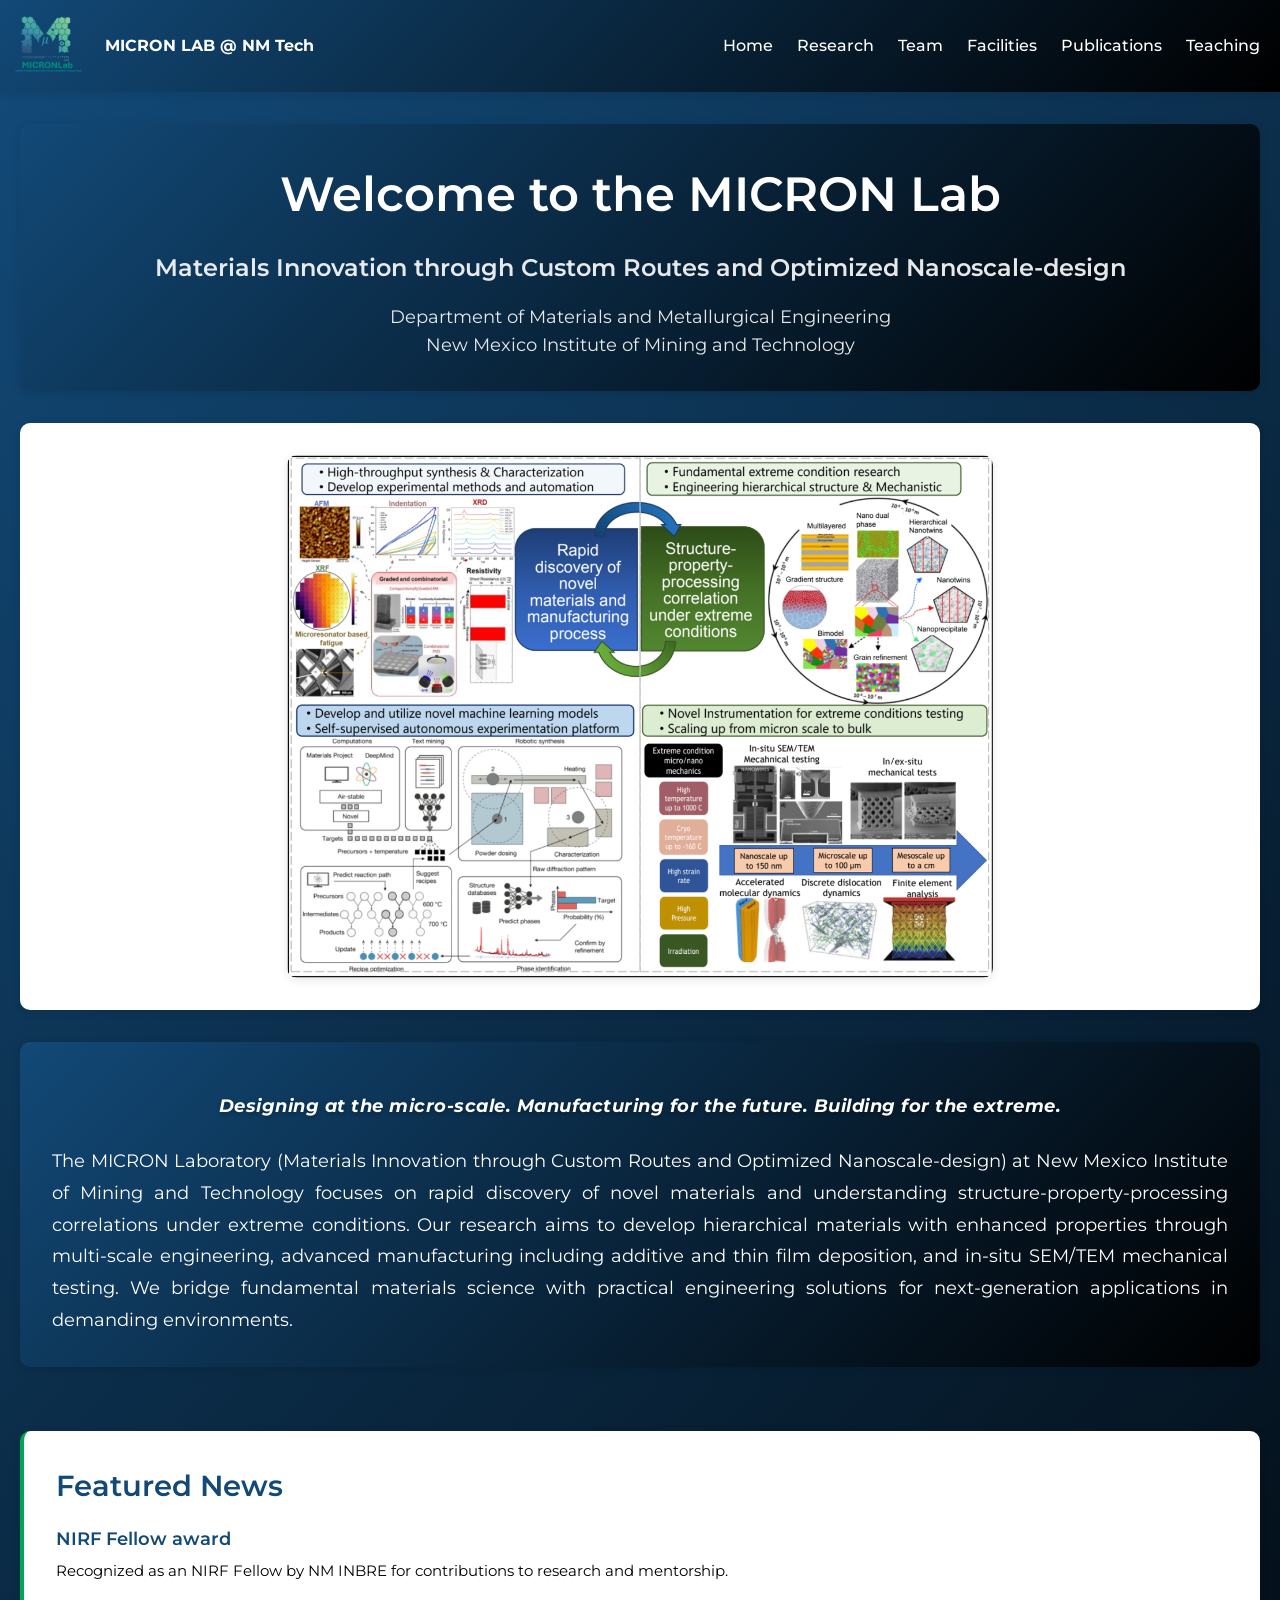
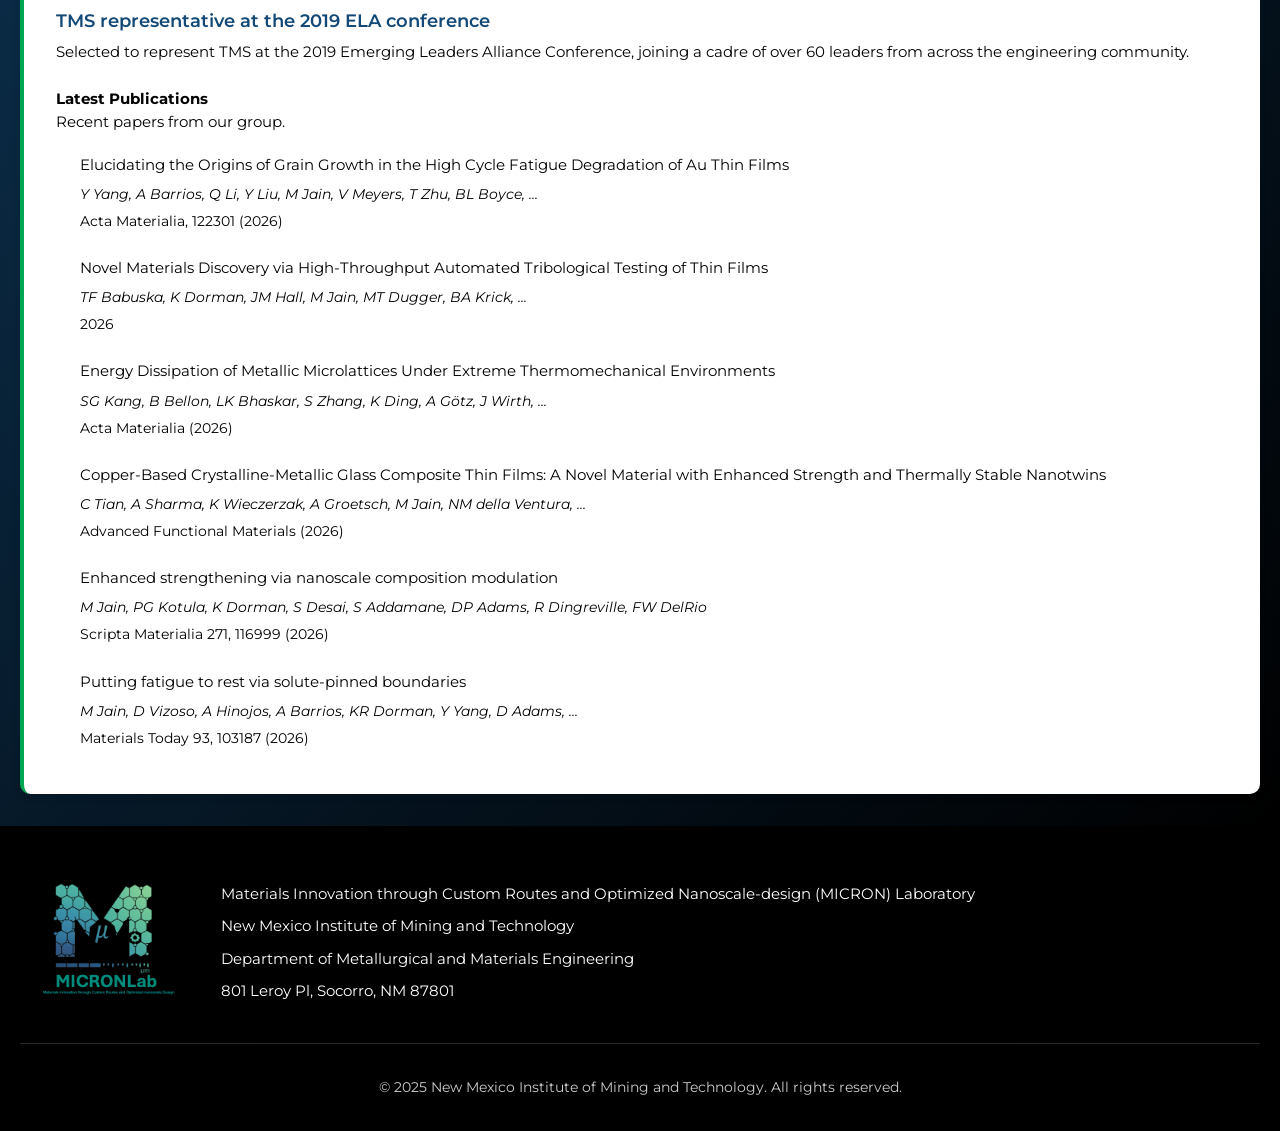
<file: index.html>
<!DOCTYPE html>
<html lang="en">
<head>
    <meta charset="UTF-8">
    <meta name="viewport" content="width=device-width, initial-scale=1.0">
    <title>Dr. Jain's Laboratory - Home - New Mexico Tech</title>
    <link rel="preconnect" href="https://fonts.googleapis.com">
    <link rel="preconnect" href="https://fonts.gstatic.com" crossorigin>
    <link href="https://fonts.googleapis.com/css2?family=Montserrat:wght@400;500;600;700&family=Roboto:wght@400;500;700&display=swap" rel="stylesheet">
    <link rel="stylesheet" href="styles.css">
</head>
<body>
    <header>
        <nav class="navbar">
            <div class="container">
                <div class="nav-brand">
                    <img src="lab logo 14.png" alt="MICRON Lab" class="nav-logo">
                    <h1>MICRON LAB @ NM Tech</h1>
                </div>
                <ul class="nav-menu">
                    <li><a href="index.html">Home</a></li>
                    <li><a href="research.html">Research</a></li>
                    <li><a href="team.html">Team</a></li>
                    <li><a href="facilities.html">Facilities</a></li>
                    <li><a href="publications.html">Publications</a></li>
                    <li><a href="teaching.html">Teaching</a></li>
                </ul>
            </div>
        </nav>
    </header>

    <main>
        <section id="home" class="hero">
            <div class="container">
                <div class="hero-content">
                    <div class="lab-intro">
                        <div class="logo-title-container">
                            <h2>Welcome to the MICRON Lab</h2>
                        </div>
                        <p class="lab-subtitle">Materials Innovation through Custom Routes and Optimized Nanoscale-design</p>
                        <p class="lab-location">Department of Materials and Metallurgical Engineering<br>New Mexico Institute of Mining and Technology</p>
                    </div>
                    <div class="homepage-image">
                        <img src="research.png" alt="Research Framework: Rapid discovery of novel materials and structure-property-processing correlation under extreme conditions" class="homepage-img">
                    </div>
                    <div class="bio-section">
                        <p class="lab-tagline">Designing at the micro-scale. Manufacturing for the future. Building for the extreme.</p>
                        <p id="bio-text">The MICRON Laboratory (Materials Innovation through Custom Routes and Optimized Nanoscale-design) at New Mexico Institute of Mining and Technology focuses on rapid discovery of novel materials and understanding structure-property-processing correlations under extreme conditions. Our research aims to develop hierarchical materials with enhanced properties through multi-scale engineering, advanced manufacturing including additive and thin film deposition, and in-situ SEM/TEM mechanical testing. We bridge fundamental materials science with practical engineering solutions for next-generation applications in demanding environments.</p>
                    </div>
                    <div class="featured-news-section">
                        <h3>Featured News</h3>
                        <div class="news-item">
                            <h3>NIRF Fellow award</h3>
                            <p>Recognized as an NIRF Fellow by NM INBRE for contributions to research and mentorship.</p>
                        </div>
                        <div class="news-item">
                            <h3>TMS representative at the 2019 ELA conference</h3>
                            <p>Selected to represent TMS at the 2019 Emerging Leaders Alliance Conference, joining a cadre of over 60 leaders from across the engineering community.</p>
                        </div>
                        <div class="news-item">
                            <p class="news-text"><strong>Latest Publications</strong></p>
                            <p class="news-intro">Recent papers from our group.</p>
                            <ul class="news-list">
                                <li class="news-item">
                                    <strong>Elucidating the Origins of Grain Growth in the High Cycle Fatigue Degradation of Au Thin Films</strong>
                                    <span class="news-authors">Y Yang, A Barrios, Q Li, Y Liu, M Jain, V Meyers, T Zhu, BL Boyce, ...</span>
                                    <span class="news-journal">Acta Materialia, 122301 (2026)</span>
                                </li>
                                <li class="news-item">
                                    <strong>Novel Materials Discovery via High-Throughput Automated Tribological Testing of Thin Films</strong>
                                    <span class="news-authors">TF Babuska, K Dorman, JM Hall, M Jain, MT Dugger, BA Krick, ...</span>
                                    <span class="news-journal">2026</span>
                                </li>
                                <li class="news-item">
                                    <strong>Energy Dissipation of Metallic Microlattices Under Extreme Thermomechanical Environments</strong>
                                    <span class="news-authors">SG Kang, B Bellon, LK Bhaskar, S Zhang, K Ding, A Götz, J Wirth, ...</span>
                                    <span class="news-journal">Acta Materialia (2026)</span>
                                </li>
                                <li class="news-item">
                                    <strong>Copper-Based Crystalline-Metallic Glass Composite Thin Films: A Novel Material with Enhanced Strength and Thermally Stable Nanotwins</strong>
                                    <span class="news-authors">C Tian, A Sharma, K Wieczerzak, A Groetsch, M Jain, NM della Ventura, ...</span>
                                    <span class="news-journal">Advanced Functional Materials (2026)</span>
                                </li>
                                <li class="news-item">
                                    <strong>Enhanced strengthening via nanoscale composition modulation</strong>
                                    <span class="news-authors">M Jain, PG Kotula, K Dorman, S Desai, S Addamane, DP Adams, R Dingreville, FW DelRio</span>
                                    <span class="news-journal">Scripta Materialia 271, 116999 (2026)</span>
                                </li>
                                <li class="news-item">
                                    <strong>Putting fatigue to rest via solute-pinned boundaries</strong>
                                    <span class="news-authors">M Jain, D Vizoso, A Hinojos, A Barrios, KR Dorman, Y Yang, D Adams, ...</span>
                                    <span class="news-journal">Materials Today 93, 103187 (2026)</span>
                                </li>
                            </ul>
                        </div>
                    </div>
                </div>
            </div>
        </section>
    </main>

    <footer>
        <div class="container">
            <div class="footer-content">
                <img src="lab logo 14.png" alt="MICRON Lab" class="footer-logo">
                <div class="footer-address">
                    <p>Materials Innovation through Custom Routes and Optimized Nanoscale-design (MICRON) Laboratory</p>
                    <p>New Mexico Institute of Mining and Technology</p>
                    <p>Department of Metallurgical and Materials Engineering</p>
                    <p>801 Leroy Pl, Socorro, NM 87801</p>
                </div>
            </div>
            <p class="footer-copyright">&copy; 2025 New Mexico Institute of Mining and Technology. All rights reserved.</p>
        </div>
    </footer>

    <script src="script.js"></script>
</body>
</html>
</file>
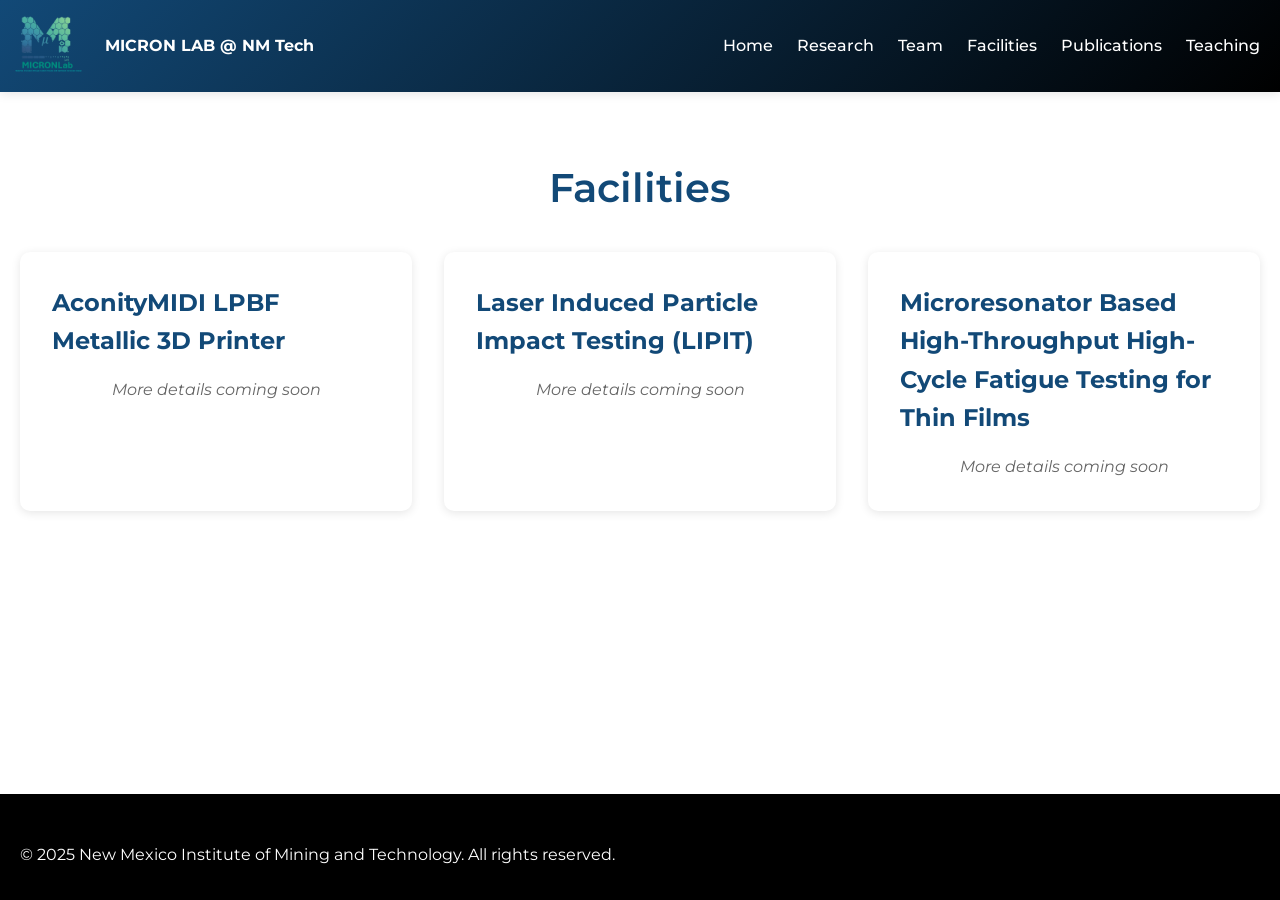
<file: facilities.html>
<!DOCTYPE html>
<html lang="en">
<head>
    <meta charset="UTF-8">
    <meta name="viewport" content="width=device-width, initial-scale=1.0">
    <title>Facilities - Dr. Jain's Laboratory - New Mexico Tech</title>
    <link rel="preconnect" href="https://fonts.googleapis.com">
    <link rel="preconnect" href="https://fonts.gstatic.com" crossorigin>
    <link href="https://fonts.googleapis.com/css2?family=Montserrat:wght@400;500;600;700&family=Roboto:wght@400;500;700&display=swap" rel="stylesheet">
    <link rel="stylesheet" href="styles.css">
</head>
<body>
    <header>
        <nav class="navbar">
            <div class="container">
                <div class="nav-brand">
                    <img src="lab logo 14.png" alt="MICRON Lab" class="nav-logo">
                    <h1>MICRON LAB @ NM Tech</h1>
                </div>
                <ul class="nav-menu">
                    <li><a href="index.html">Home</a></li>
                    <li><a href="research.html">Research</a></li>
                    <li><a href="team.html">Team</a></li>
                    <li><a href="facilities.html">Facilities</a></li>
                    <li><a href="publications.html">Publications</a></li>
                    <li><a href="teaching.html">Teaching</a></li>
                </ul>
            </div>
        </nav>
    </header>

    <main>
        <section id="facilities" class="facilities-section">
            <div class="container">
                <h2>Facilities</h2>
                <div class="facilities-grid">
                    <div class="facility-card">
                        <h3>AconityMIDI LPBF Metallic 3D Printer</h3>
                        <p class="facility-disclaimer">More details coming soon</p>
                    </div>
                    <div class="facility-card">
                        <h3>Laser Induced Particle Impact Testing (LIPIT)</h3>
                        <p class="facility-disclaimer">More details coming soon</p>
                    </div>
                    <div class="facility-card">
                        <h3>Microresonator Based High-Throughput High-Cycle Fatigue Testing for Thin Films</h3>
                        <p class="facility-disclaimer">More details coming soon</p>
                    </div>
                </div>
            </div>
        </section>
    </main>

    <footer>
        <div class="container">
            <p>&copy; 2025 New Mexico Institute of Mining and Technology. All rights reserved.</p>
        </div>
    </footer>

    <script src="script.js"></script>
</body>
</html>
</file>
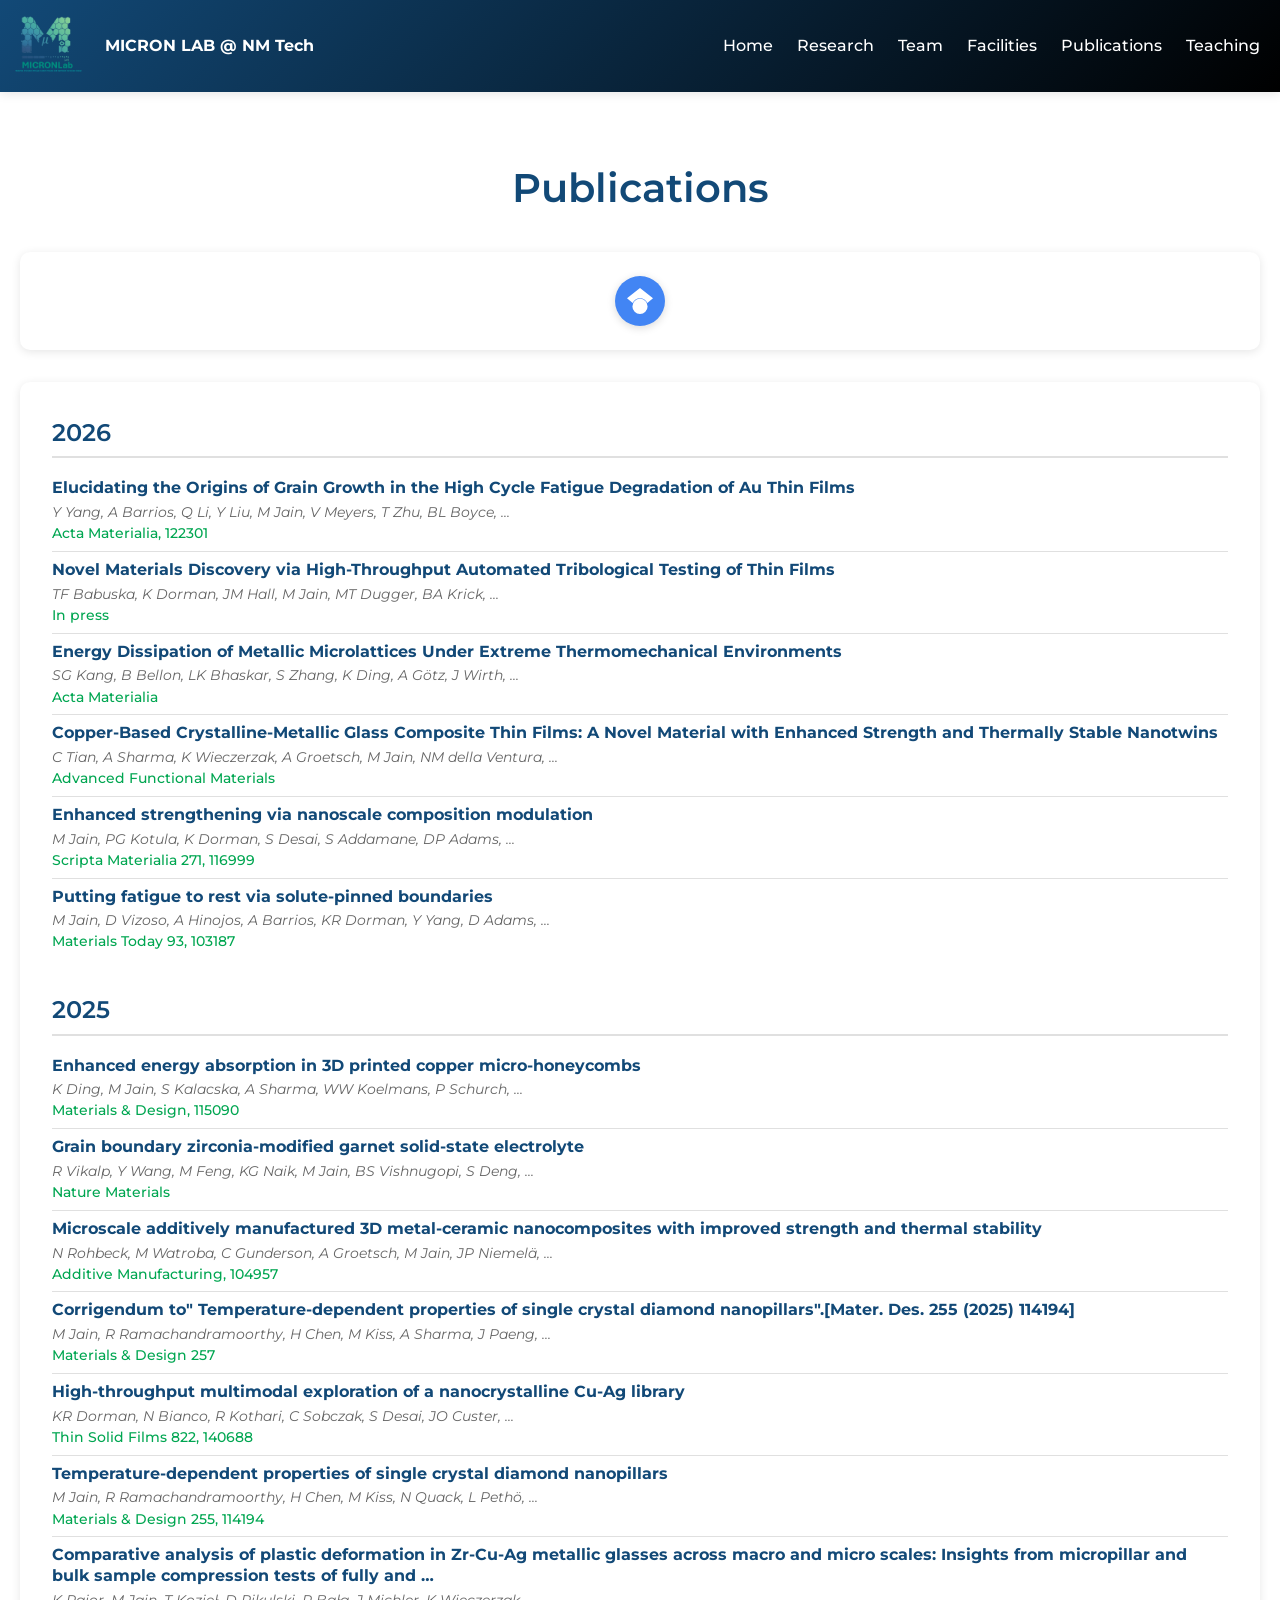
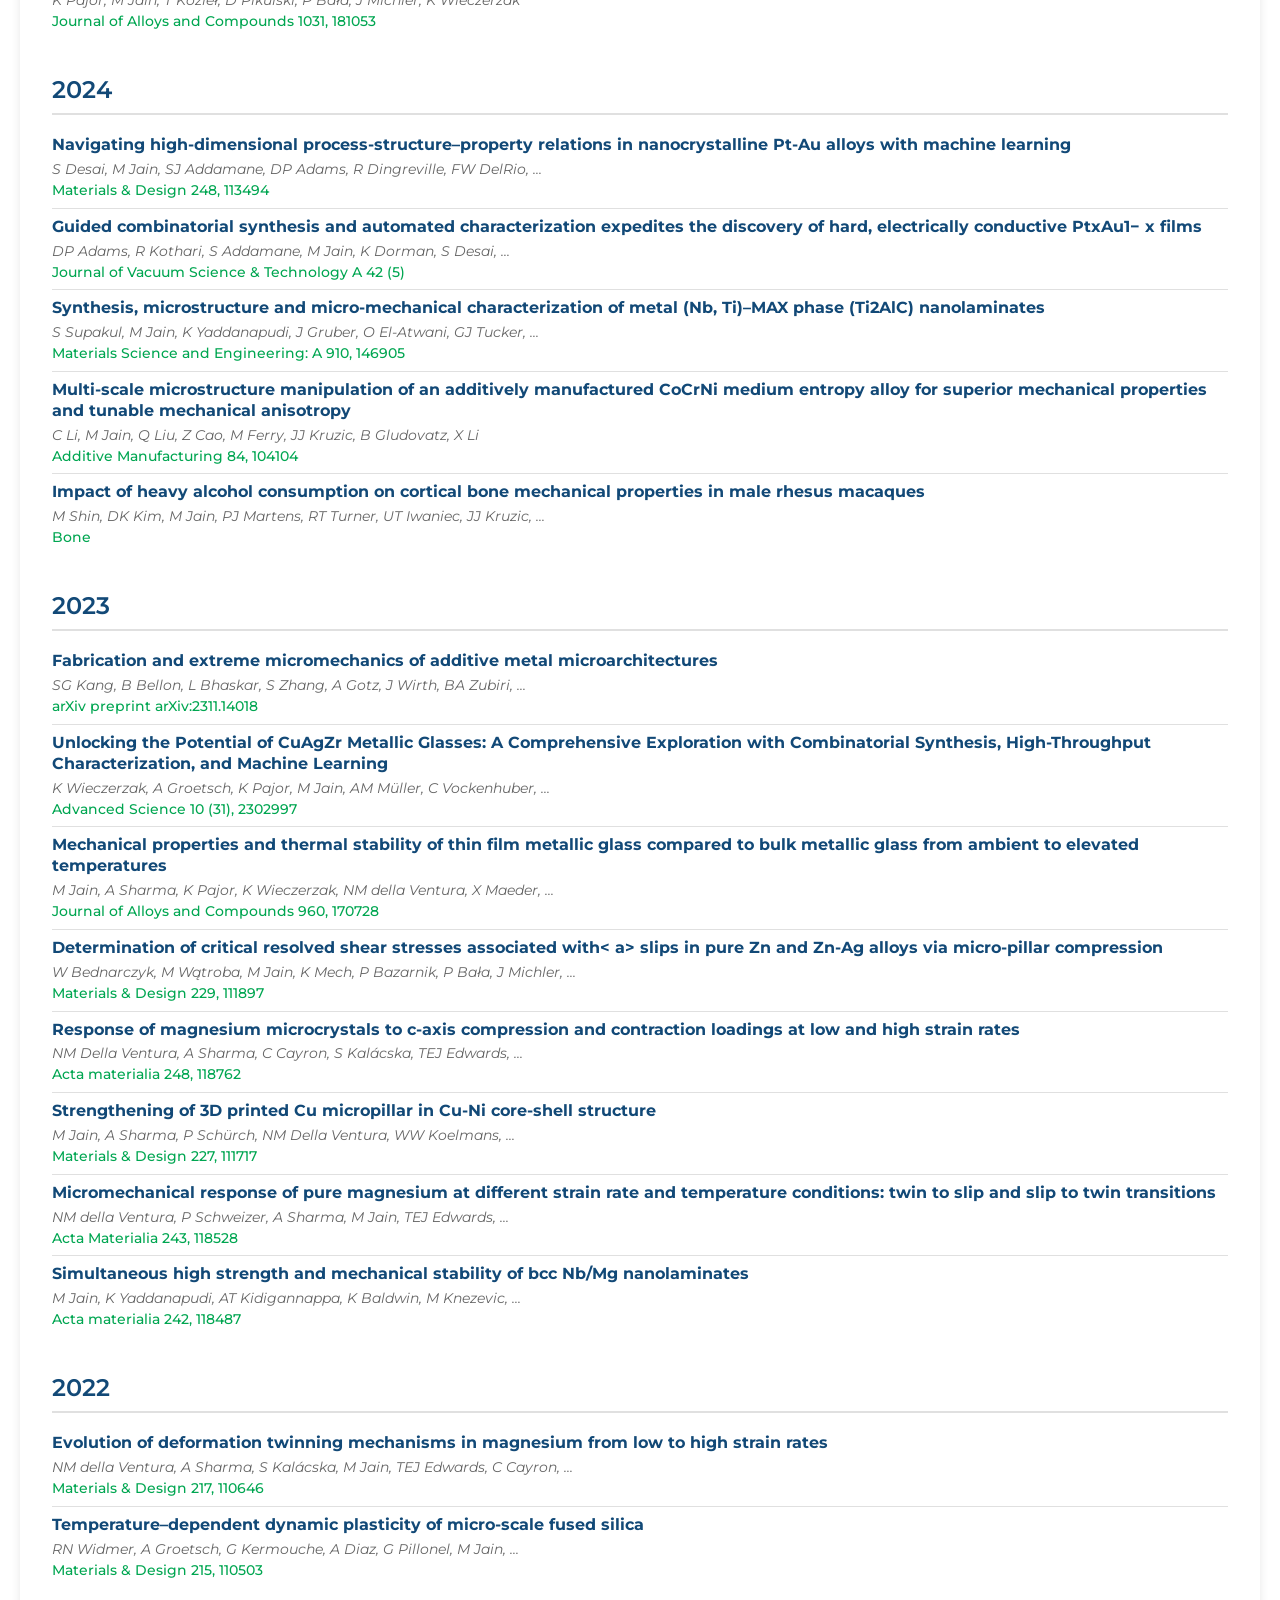
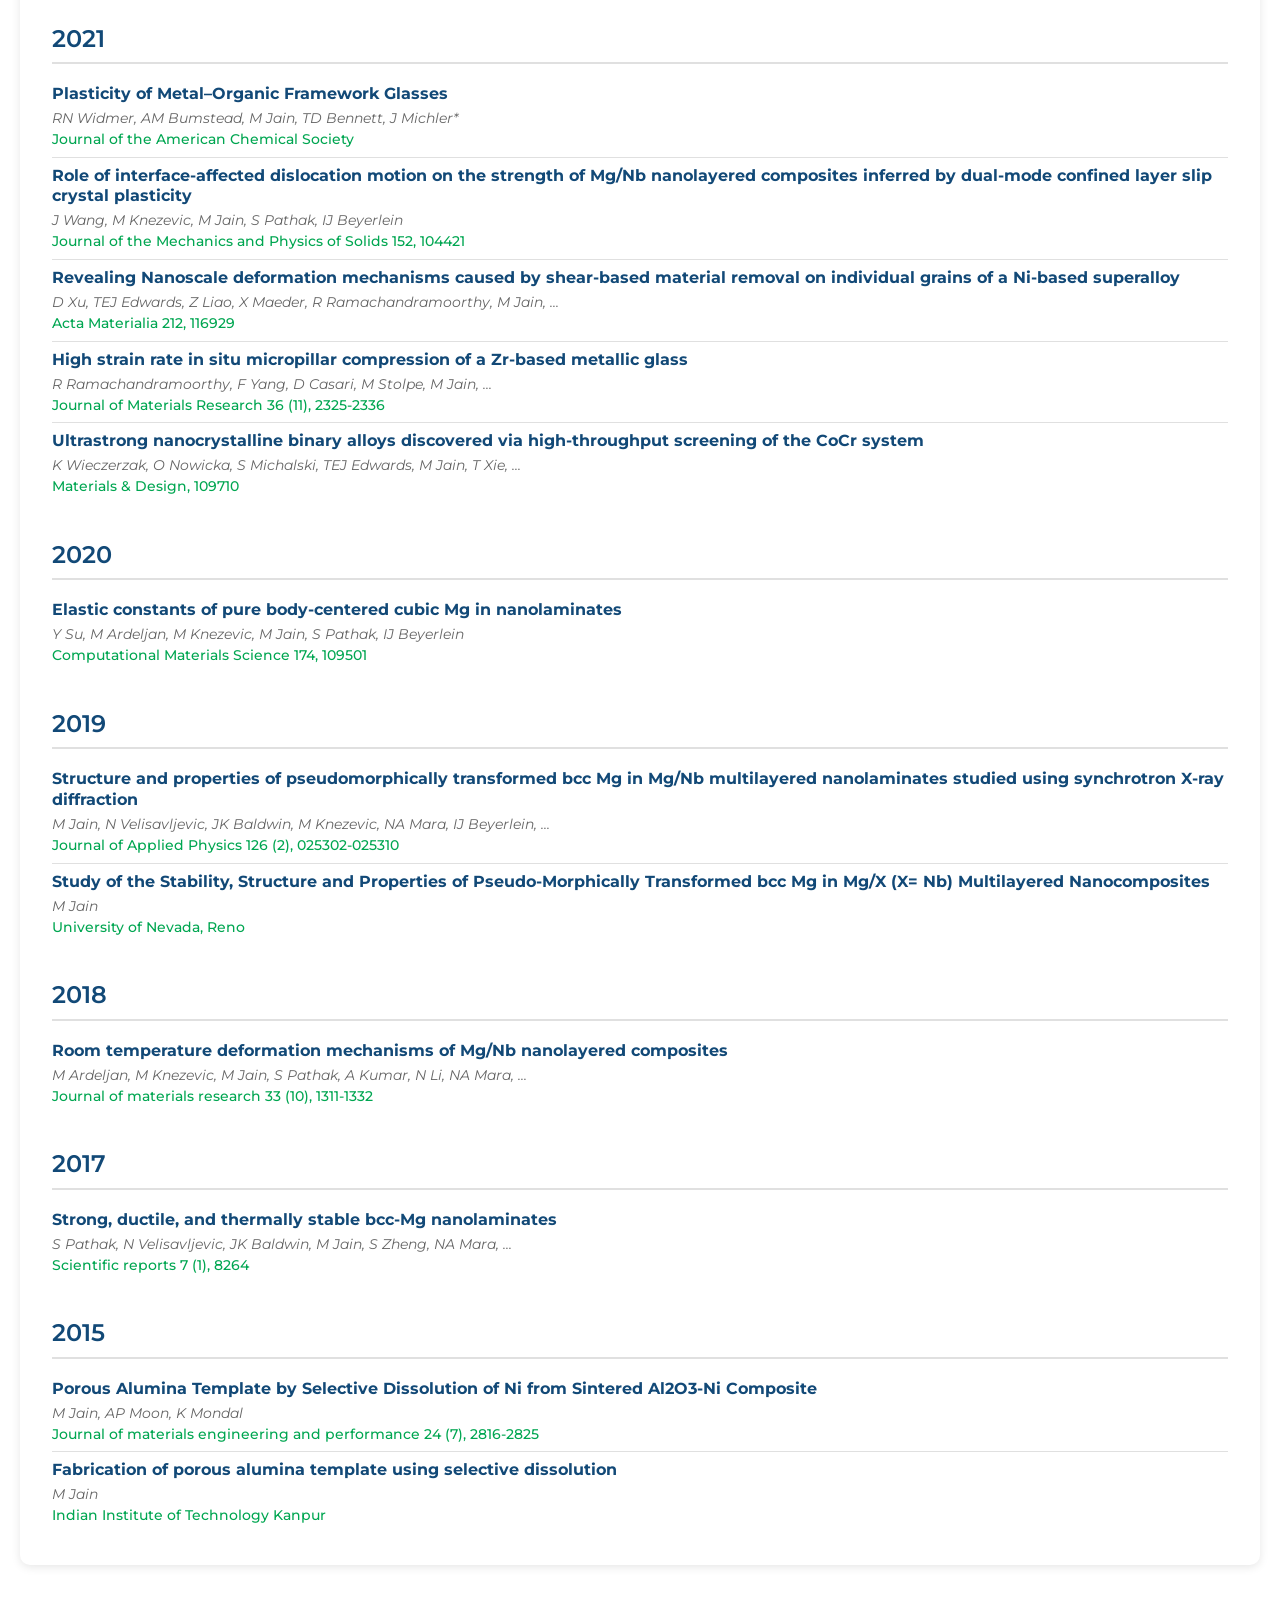
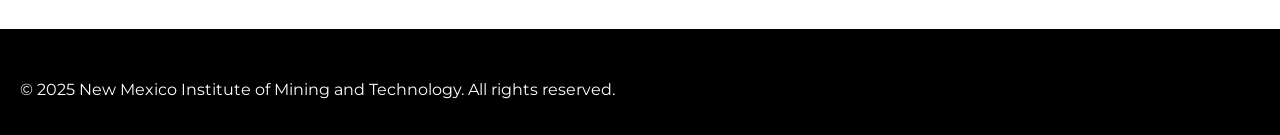
<file: publications.html>
<!DOCTYPE html>
<html lang="en">
<head>
    <meta charset="UTF-8">
    <meta name="viewport" content="width=device-width, initial-scale=1.0">
    <title>Publications - Dr. Jain's Laboratory - New Mexico Tech</title>
    <link rel="preconnect" href="https://fonts.googleapis.com">
    <link rel="preconnect" href="https://fonts.gstatic.com" crossorigin>
    <link href="https://fonts.googleapis.com/css2?family=Montserrat:wght@400;500;600;700&family=Roboto:wght@400;500;700&display=swap" rel="stylesheet">
    <link rel="stylesheet" href="styles.css">
</head>
<body>
    <header>
        <nav class="navbar">
            <div class="container">
                <div class="nav-brand">
                    <img src="lab logo 14.png" alt="MICRON Lab" class="nav-logo">
                    <h1>MICRON LAB @ NM Tech</h1>
                </div>
                <ul class="nav-menu">
                    <li><a href="index.html">Home</a></li>
                    <li><a href="research.html">Research</a></li>
                    <li><a href="team.html">Team</a></li>
                    <li><a href="facilities.html">Facilities</a></li>
                    <li><a href="publications.html">Publications</a></li>
                    <li><a href="teaching.html">Teaching</a></li>
                </ul>
            </div>
        </nav>
    </header>

    <main>
        <section id="publications" class="publications-section">
            <div class="container">
                <h2>Publications</h2>
                <div class="publications-header">
                    <div class="profile-links">
                        <a href="https://scholar.google.com/citations?user=yIcd_5oAAAAJ&hl=en" target="_blank" rel="noopener noreferrer" class="scholar-link" title="Google Scholar">
                            <svg xmlns="http://www.w3.org/2000/svg" viewBox="0 0 24 24" class="logo-icon" fill="white">
                                <path d="M5.242 13.769L0 9.5 12 0l12 9.5-5.242 4.269C17.548 11.249 14.978 9.5 12 9.5c-2.977 0-5.548 1.748-6.758 4.269zM12 10a7 7 0 1 0 0 14 7 7 0 0 0 0-14z"/>
                            </svg>
                        </a>
                    </div>
                </div>
                <div class="publications-list" id="publications-list">
                    <div class="publication-year-section">
                        <h3 class="year-header">2026</h3>
                        <div class="publication-item">
                            <h4>Elucidating the Origins of Grain Growth in the High Cycle Fatigue Degradation of Au Thin Films</h4>
                            <p class="authors">Y Yang, A Barrios, Q Li, Y Liu, M Jain, V Meyers, T Zhu, BL Boyce, ...</p>
                            <p class="journal">Acta Materialia, 122301</p>
                        </div>
                        <div class="publication-item">
                            <h4>Novel Materials Discovery via High-Throughput Automated Tribological Testing of Thin Films</h4>
                            <p class="authors">TF Babuska, K Dorman, JM Hall, M Jain, MT Dugger, BA Krick, ...</p>
                            <p class="journal">In press</p>
                        </div>
                        <div class="publication-item">
                            <h4>Energy Dissipation of Metallic Microlattices Under Extreme Thermomechanical Environments</h4>
                            <p class="authors">SG Kang, B Bellon, LK Bhaskar, S Zhang, K Ding, A Götz, J Wirth, ...</p>
                            <p class="journal">Acta Materialia</p>
                        </div>
                        <div class="publication-item">
                            <h4>Copper‐Based Crystalline‐Metallic Glass Composite Thin Films: A Novel Material with Enhanced Strength and Thermally Stable Nanotwins</h4>
                            <p class="authors">C Tian, A Sharma, K Wieczerzak, A Groetsch, M Jain, NM della Ventura, ...</p>
                            <p class="journal">Advanced Functional Materials</p>
                        </div>
                        <div class="publication-item">
                            <h4>Enhanced strengthening via nanoscale composition modulation</h4>
                            <p class="authors">M Jain, PG Kotula, K Dorman, S Desai, S Addamane, DP Adams, ...</p>
                            <p class="journal">Scripta Materialia 271, 116999</p>
                        </div>
                        <div class="publication-item">
                            <h4>Putting fatigue to rest via solute-pinned boundaries</h4>
                            <p class="authors">M Jain, D Vizoso, A Hinojos, A Barrios, KR Dorman, Y Yang, D Adams, ...</p>
                            <p class="journal">Materials Today 93, 103187</p>
                        </div>
                    </div>
                    
                    <div class="publication-year-section">
                        <h3 class="year-header">2025</h3>
                        <div class="publication-item">
                            <h4>Enhanced energy absorption in 3D printed copper micro-honeycombs</h4>
                            <p class="authors">K Ding, M Jain, S Kalacska, A Sharma, WW Koelmans, P Schurch, ...</p>
                            <p class="journal">Materials &amp; Design, 115090</p>
                        </div>
                        <div class="publication-item">
                            <h4>Grain boundary zirconia-modified garnet solid-state electrolyte</h4>
                            <p class="authors">R Vikalp, Y Wang, M Feng, KG Naik, M Jain, BS Vishnugopi, S Deng, ...</p>
                            <p class="journal">Nature Materials</p>
                        </div>
                        <div class="publication-item">
                            <h4>Microscale additively manufactured 3D metal-ceramic nanocomposites with improved strength and thermal stability</h4>
                            <p class="authors">N Rohbeck, M Watroba, C Gunderson, A Groetsch, M Jain, JP Niemelä, ...</p>
                            <p class="journal">Additive Manufacturing, 104957</p>
                        </div>
                        <div class="publication-item">
                            <h4>Corrigendum to&quot; Temperature-dependent properties of single crystal diamond nanopillars&quot;.[Mater. Des. 255 (2025) 114194]</h4>
                            <p class="authors">M Jain, R Ramachandramoorthy, H Chen, M Kiss, A Sharma, J Paeng, ...</p>
                            <p class="journal">Materials &amp; Design 257</p>
                        </div>
                        <div class="publication-item">
                            <h4>High-throughput multimodal exploration of a nanocrystalline Cu-Ag library</h4>
                            <p class="authors">KR Dorman, N Bianco, R Kothari, C Sobczak, S Desai, JO Custer, ...</p>
                            <p class="journal">Thin Solid Films 822, 140688</p>
                        </div>
                        <div class="publication-item">
                            <h4>Temperature-dependent properties of single crystal diamond nanopillars</h4>
                            <p class="authors">M Jain, R Ramachandramoorthy, H Chen, M Kiss, N Quack, L Pethö, ...</p>
                            <p class="journal">Materials &amp; Design 255, 114194</p>
                        </div>
                        <div class="publication-item">
                            <h4>Comparative analysis of plastic deformation in Zr-Cu-Ag metallic glasses across macro and micro scales: Insights from micropillar and bulk sample compression tests of fully and …</h4>
                            <p class="authors">K Pajor, M Jain, T Kozieł, D Pikulski, P Bała, J Michler, K Wieczerzak</p>
                            <p class="journal">Journal of Alloys and Compounds 1031, 181053</p>
                        </div>
                    </div>
                    
                    <div class="publication-year-section">
                        <h3 class="year-header">2024</h3>
                        <div class="publication-item">
                            <h4>Navigating high-dimensional process-structure–property relations in nanocrystalline Pt-Au alloys with machine learning</h4>
                            <p class="authors">S Desai, M Jain, SJ Addamane, DP Adams, R Dingreville, FW DelRio, ...</p>
                            <p class="journal">Materials &amp; Design 248, 113494</p>
                        </div>
                        <div class="publication-item">
                            <h4>Guided combinatorial synthesis and automated characterization expedites the discovery of hard, electrically conductive PtxAu1− x films</h4>
                            <p class="authors">DP Adams, R Kothari, S Addamane, M Jain, K Dorman, S Desai, ...</p>
                            <p class="journal">Journal of Vacuum Science &amp; Technology A 42 (5)</p>
                        </div>
                        <div class="publication-item">
                            <h4>Synthesis, microstructure and micro-mechanical characterization of metal (Nb, Ti)–MAX phase (Ti2AlC) nanolaminates</h4>
                            <p class="authors">S Supakul, M Jain, K Yaddanapudi, J Gruber, O El-Atwani, GJ Tucker, ...</p>
                            <p class="journal">Materials Science and Engineering: A 910, 146905</p>
                        </div>
                        <div class="publication-item">
                            <h4>Multi-scale microstructure manipulation of an additively manufactured CoCrNi medium entropy alloy for superior mechanical properties and tunable mechanical anisotropy</h4>
                            <p class="authors">C Li, M Jain, Q Liu, Z Cao, M Ferry, JJ Kruzic, B Gludovatz, X Li</p>
                            <p class="journal">Additive Manufacturing 84, 104104</p>
                        </div>
                        <div class="publication-item">
                            <h4>Impact of heavy alcohol consumption on cortical bone mechanical properties in male rhesus macaques</h4>
                            <p class="authors">M Shin, DK Kim, M Jain, PJ Martens, RT Turner, UT Iwaniec, JJ Kruzic, ...</p>
                            <p class="journal">Bone</p>
                        </div>
                    </div>
                    
                    <div class="publication-year-section">
                        <h3 class="year-header">2023</h3>
                        <div class="publication-item">
                            <h4>Fabrication and extreme micromechanics of additive metal microarchitectures</h4>
                            <p class="authors">SG Kang, B Bellon, L Bhaskar, S Zhang, A Gotz, J Wirth, BA Zubiri, ...</p>
                            <p class="journal">arXiv preprint arXiv:2311.14018</p>
                        </div>
                        <div class="publication-item">
                            <h4>Unlocking the Potential of CuAgZr Metallic Glasses: A Comprehensive Exploration with Combinatorial Synthesis, High‐Throughput Characterization, and Machine Learning</h4>
                            <p class="authors">K Wieczerzak, A Groetsch, K Pajor, M Jain, AM Müller, C Vockenhuber, ...</p>
                            <p class="journal">Advanced Science 10 (31), 2302997</p>
                        </div>
                        <div class="publication-item">
                            <h4>Mechanical properties and thermal stability of thin film metallic glass compared to bulk metallic glass from ambient to elevated temperatures</h4>
                            <p class="authors">M Jain, A Sharma, K Pajor, K Wieczerzak, NM della Ventura, X Maeder, ...</p>
                            <p class="journal">Journal of Alloys and Compounds 960, 170728</p>
                        </div>
                        <div class="publication-item">
                            <h4>Determination of critical resolved shear stresses associated with&lt; a&gt; slips in pure Zn and Zn-Ag alloys via micro-pillar compression</h4>
                            <p class="authors">W Bednarczyk, M Wątroba, M Jain, K Mech, P Bazarnik, P Bała, J Michler, ...</p>
                            <p class="journal">Materials &amp; Design 229, 111897</p>
                        </div>
                        <div class="publication-item">
                            <h4>Response of magnesium microcrystals to c-axis compression and contraction loadings at low and high strain rates</h4>
                            <p class="authors">NM Della Ventura, A Sharma, C Cayron, S Kalácska, TEJ Edwards, ...</p>
                            <p class="journal">Acta materialia 248, 118762</p>
                        </div>
                        <div class="publication-item">
                            <h4>Strengthening of 3D printed Cu micropillar in Cu-Ni core-shell structure</h4>
                            <p class="authors">M Jain, A Sharma, P Schürch, NM Della Ventura, WW Koelmans, ...</p>
                            <p class="journal">Materials &amp; Design 227, 111717</p>
                        </div>
                        <div class="publication-item">
                            <h4>Micromechanical response of pure magnesium at different strain rate and temperature conditions: twin to slip and slip to twin transitions</h4>
                            <p class="authors">NM della Ventura, P Schweizer, A Sharma, M Jain, TEJ Edwards, ...</p>
                            <p class="journal">Acta Materialia 243, 118528</p>
                        </div>
                        <div class="publication-item">
                            <h4>Simultaneous high strength and mechanical stability of bcc Nb/Mg nanolaminates</h4>
                            <p class="authors">M Jain, K Yaddanapudi, AT Kidigannappa, K Baldwin, M Knezevic, ...</p>
                            <p class="journal">Acta materialia 242, 118487</p>
                        </div>
                    </div>
                    
                    <div class="publication-year-section">
                        <h3 class="year-header">2022</h3>
                        <div class="publication-item">
                            <h4>Evolution of deformation twinning mechanisms in magnesium from low to high strain rates</h4>
                            <p class="authors">NM della Ventura, A Sharma, S Kalácska, M Jain, TEJ Edwards, C Cayron, ...</p>
                            <p class="journal">Materials &amp; Design 217, 110646</p>
                        </div>
                        <div class="publication-item">
                            <h4>Temperature–dependent dynamic plasticity of micro-scale fused silica</h4>
                            <p class="authors">RN Widmer, A Groetsch, G Kermouche, A Diaz, G Pillonel, M Jain, ...</p>
                            <p class="journal">Materials &amp; Design 215, 110503</p>
                        </div>
                    </div>
                    
                    <div class="publication-year-section">
                        <h3 class="year-header">2021</h3>
                        <div class="publication-item">
                            <h4>Plasticity of Metal–Organic Framework Glasses</h4>
                            <p class="authors">RN Widmer, AM Bumstead, M Jain, TD Bennett, J Michler*</p>
                            <p class="journal">Journal of the American Chemical Society</p>
                        </div>
                        <div class="publication-item">
                            <h4>Role of interface-affected dislocation motion on the strength of Mg/Nb nanolayered composites inferred by dual-mode confined layer slip crystal plasticity</h4>
                            <p class="authors">J Wang, M Knezevic, M Jain, S Pathak, IJ Beyerlein</p>
                            <p class="journal">Journal of the Mechanics and Physics of Solids 152, 104421</p>
                        </div>
                        <div class="publication-item">
                            <h4>Revealing Nanoscale deformation mechanisms caused by shear-based material removal on individual grains of a Ni-based superalloy</h4>
                            <p class="authors">D Xu, TEJ Edwards, Z Liao, X Maeder, R Ramachandramoorthy, M Jain, ...</p>
                            <p class="journal">Acta Materialia 212, 116929</p>
                        </div>
                        <div class="publication-item">
                            <h4>High strain rate in situ micropillar compression of a Zr-based metallic glass</h4>
                            <p class="authors">R Ramachandramoorthy, F Yang, D Casari, M Stolpe, M Jain, ...</p>
                            <p class="journal">Journal of Materials Research 36 (11), 2325-2336</p>
                        </div>
                        <div class="publication-item">
                            <h4>Ultrastrong nanocrystalline binary alloys discovered via high-throughput screening of the CoCr system</h4>
                            <p class="authors">K Wieczerzak, O Nowicka, S Michalski, TEJ Edwards, M Jain, T Xie, ...</p>
                            <p class="journal">Materials &amp; Design, 109710</p>
                        </div>
                    </div>
                    
                    <div class="publication-year-section">
                        <h3 class="year-header">2020</h3>
                        <div class="publication-item">
                            <h4>Elastic constants of pure body-centered cubic Mg in nanolaminates</h4>
                            <p class="authors">Y Su, M Ardeljan, M Knezevic, M Jain, S Pathak, IJ Beyerlein</p>
                            <p class="journal">Computational Materials Science 174, 109501</p>
                        </div>
                    </div>
                    
                    <div class="publication-year-section">
                        <h3 class="year-header">2019</h3>
                        <div class="publication-item">
                            <h4>Structure and properties of pseudomorphically transformed bcc Mg in Mg/Nb multilayered nanolaminates studied using synchrotron X-ray diffraction</h4>
                            <p class="authors">M Jain, N Velisavljevic, JK Baldwin, M Knezevic, NA Mara, IJ Beyerlein, ...</p>
                            <p class="journal">Journal of Applied Physics 126 (2), 025302-025310</p>
                        </div>
                        <div class="publication-item">
                            <h4>Study of the Stability, Structure and Properties of Pseudo-Morphically Transformed bcc Mg in Mg/X (X= Nb) Multilayered Nanocomposites</h4>
                            <p class="authors">M Jain</p>
                            <p class="journal">University of Nevada, Reno</p>
                        </div>
                    </div>
                    
                    <div class="publication-year-section">
                        <h3 class="year-header">2018</h3>
                        <div class="publication-item">
                            <h4>Room temperature deformation mechanisms of Mg/Nb nanolayered composites</h4>
                            <p class="authors">M Ardeljan, M Knezevic, M Jain, S Pathak, A Kumar, N Li, NA Mara, ...</p>
                            <p class="journal">Journal of materials research 33 (10), 1311-1332</p>
                        </div>
                    </div>
                    
                    <div class="publication-year-section">
                        <h3 class="year-header">2017</h3>
                        <div class="publication-item">
                            <h4>Strong, ductile, and thermally stable bcc-Mg nanolaminates</h4>
                            <p class="authors">S Pathak, N Velisavljevic, JK Baldwin, M Jain, S Zheng, NA Mara, ...</p>
                            <p class="journal">Scientific reports 7 (1), 8264</p>
                        </div>
                    </div>
                    
                    <div class="publication-year-section">
                        <h3 class="year-header">2015</h3>
                        <div class="publication-item">
                            <h4>Porous Alumina Template by Selective Dissolution of Ni from Sintered Al2O3-Ni Composite</h4>
                            <p class="authors">M Jain, AP Moon, K Mondal</p>
                            <p class="journal">Journal of materials engineering and performance 24 (7), 2816-2825</p>
                        </div>
                        <div class="publication-item">
                            <h4>Fabrication of porous alumina template using selective dissolution</h4>
                            <p class="authors">M Jain</p>
                            <p class="journal">Indian Institute of Technology Kanpur</p>
                        </div>
                    </div>
                </div>
            </div>
        </section>
    </main>

    <footer>
        <div class="container">
            <p>&copy; 2025 New Mexico Institute of Mining and Technology. All rights reserved.</p>
        </div>
    </footer>

    <script src="script.js"></script>
</body>
</html>
</file>
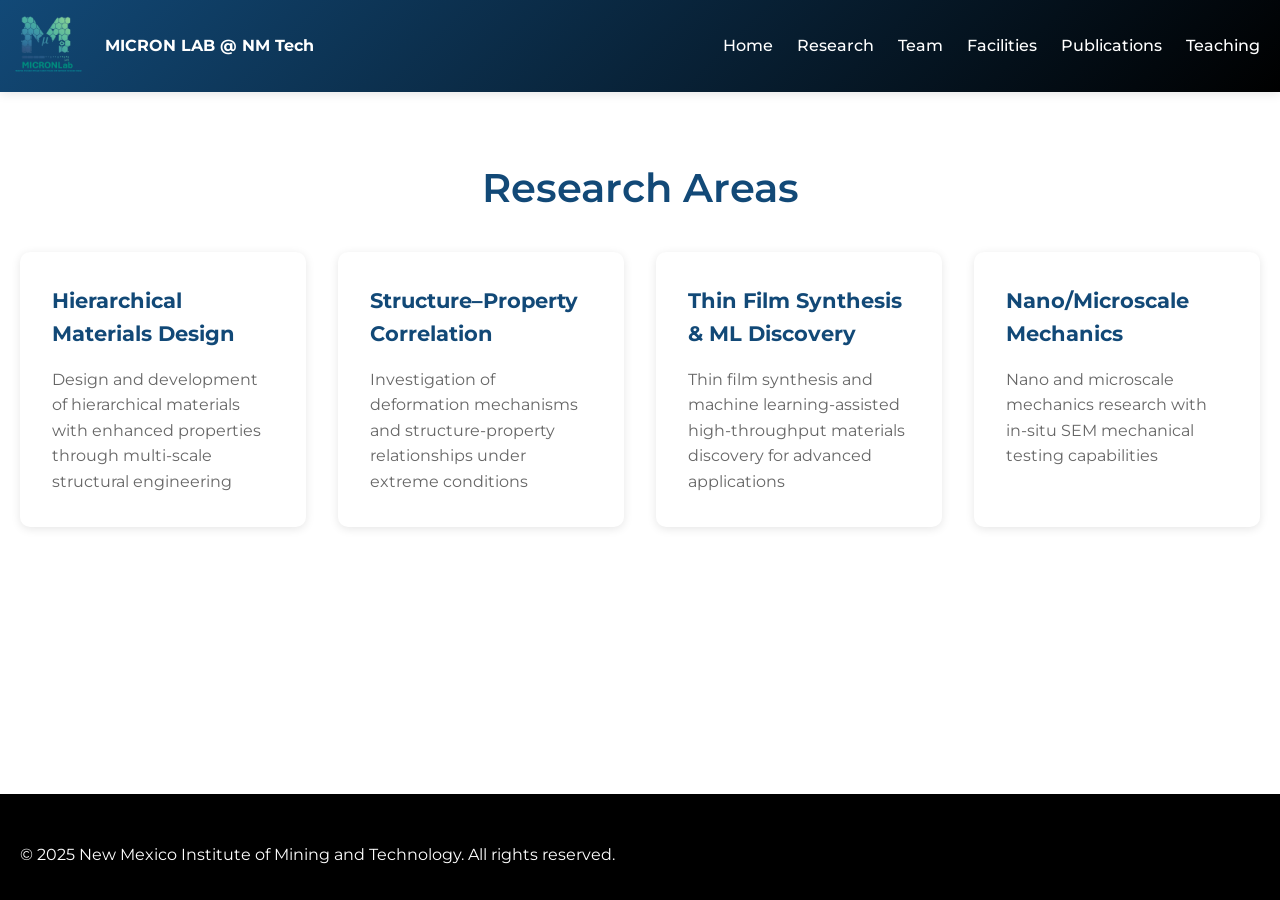
<file: research.html>
<!DOCTYPE html>
<html lang="en">
<head>
    <meta charset="UTF-8">
    <meta name="viewport" content="width=device-width, initial-scale=1.0">
    <title>Research - Dr. Jain's Laboratory - New Mexico Tech</title>
    <link rel="preconnect" href="https://fonts.googleapis.com">
    <link rel="preconnect" href="https://fonts.gstatic.com" crossorigin>
    <link href="https://fonts.googleapis.com/css2?family=Montserrat:wght@400;500;600;700&family=Roboto:wght@400;500;700&display=swap" rel="stylesheet">
    <link rel="stylesheet" href="styles.css">
</head>
<body>
    <header>
        <nav class="navbar">
            <div class="container">
                <div class="nav-brand">
                    <img src="lab logo 14.png" alt="MICRON Lab" class="nav-logo">
                    <h1>MICRON LAB @ NM Tech</h1>
                </div>
                <ul class="nav-menu">
                    <li><a href="index.html">Home</a></li>
                    <li><a href="research.html">Research</a></li>
                    <li><a href="team.html">Team</a></li>
                    <li><a href="facilities.html">Facilities</a></li>
                    <li><a href="publications.html">Publications</a></li>
                    <li><a href="teaching.html">Teaching</a></li>
                </ul>
            </div>
        </nav>
    </header>

    <main>
        <section id="research" class="research-section">
            <div class="container">
                <h2>Research Areas</h2>
                <div class="research-grid">
                    <div class="research-card">
                        <h3>Hierarchical Materials Design</h3>
                        <p>Design and development of hierarchical materials with enhanced properties through multi-scale structural engineering</p>
                    </div>
                    <div class="research-card">
                        <h3>Structure–Property Correlation</h3>
                        <p>Investigation of deformation mechanisms and structure-property relationships under extreme conditions</p>
                    </div>
                    <div class="research-card">
                        <h3>Thin Film Synthesis & ML Discovery</h3>
                        <p>Thin film synthesis and machine learning-assisted high-throughput materials discovery for advanced applications</p>
                    </div>
                    <div class="research-card">
                        <h3>Nano/Microscale Mechanics</h3>
                        <p>Nano and microscale mechanics research with in-situ SEM mechanical testing capabilities</p>
                    </div>
                </div>
            </div>
        </section>
    </main>

    <footer>
        <div class="container">
            <p>&copy; 2025 New Mexico Institute of Mining and Technology. All rights reserved.</p>
        </div>
    </footer>

    <script src="script.js"></script>
</body>
</html>
</file>
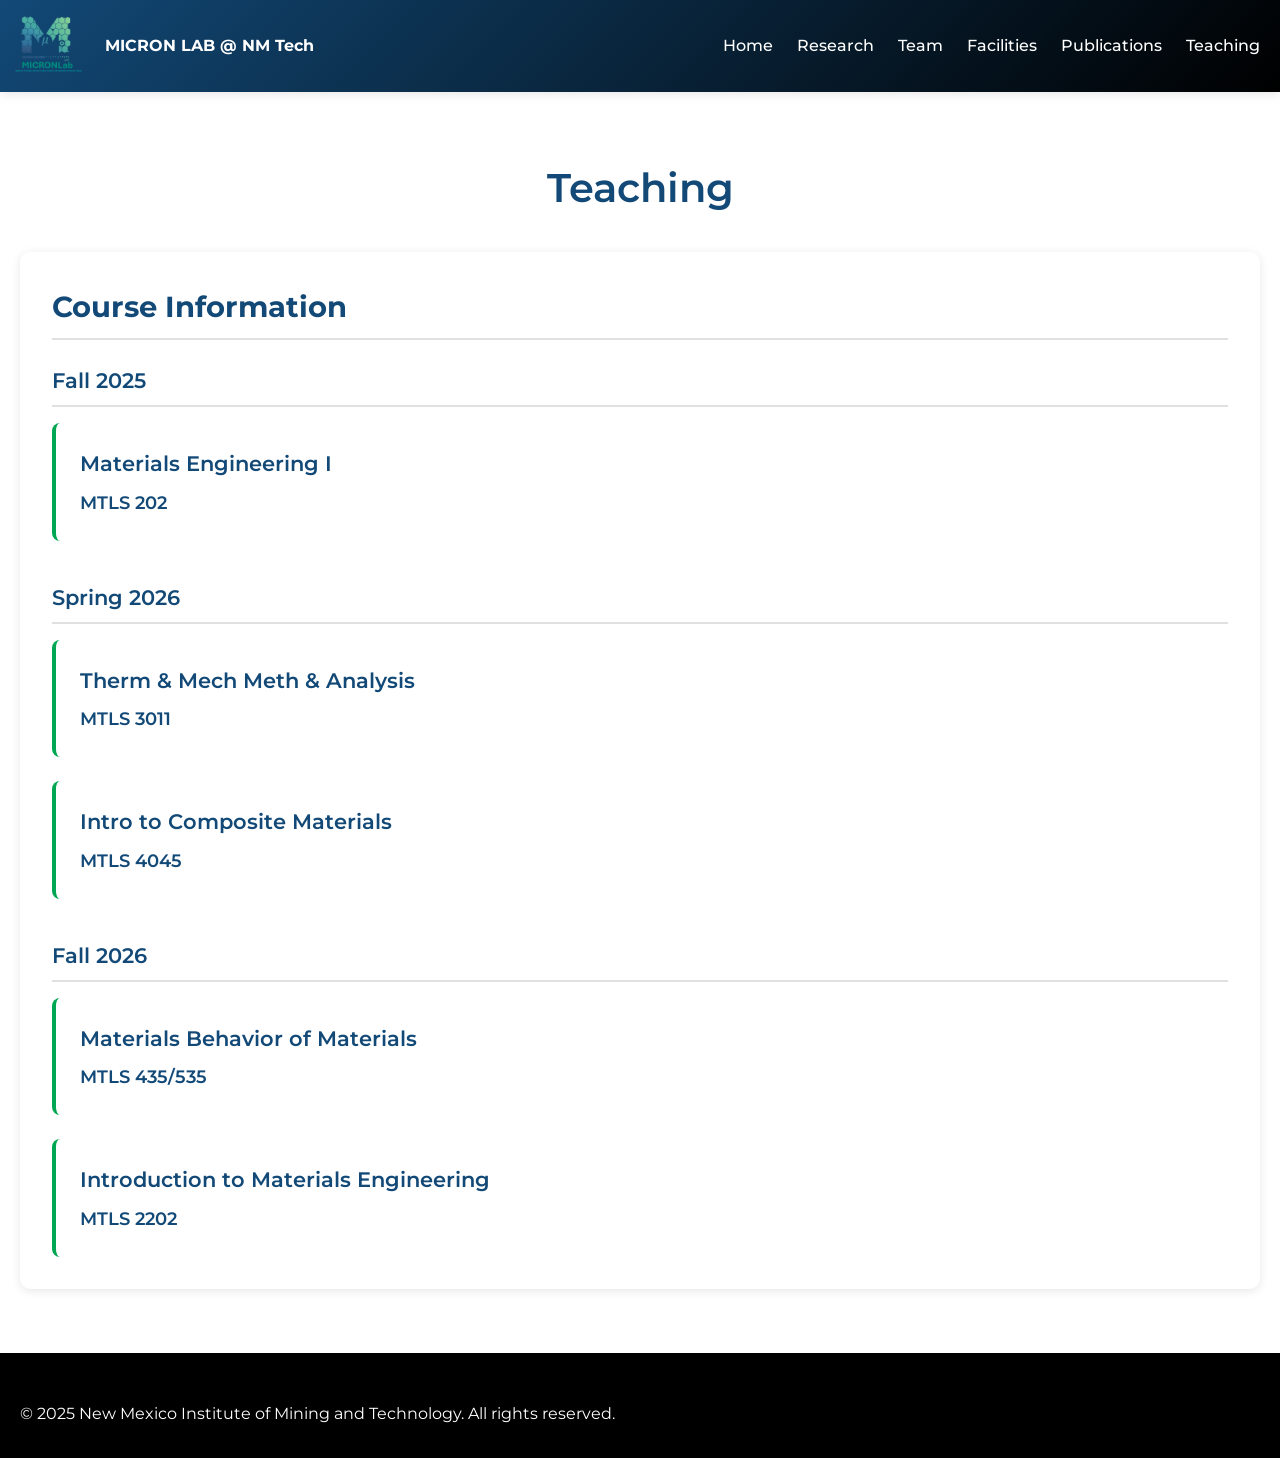
<file: teaching.html>
<!DOCTYPE html>
<html lang="en">
<head>
    <meta charset="UTF-8">
    <meta name="viewport" content="width=device-width, initial-scale=1.0">
    <title>Teaching - Dr. Jain's Laboratory - New Mexico Tech</title>
    <link rel="preconnect" href="https://fonts.googleapis.com">
    <link rel="preconnect" href="https://fonts.gstatic.com" crossorigin>
    <link href="https://fonts.googleapis.com/css2?family=Montserrat:wght@400;500;600;700&family=Roboto:wght@400;500;700&display=swap" rel="stylesheet">
    <link rel="stylesheet" href="styles.css">
</head>
<body>
    <header>
        <nav class="navbar">
            <div class="container">
                <div class="nav-brand">
                    <img src="lab logo 14.png" alt="MICRON Lab" class="nav-logo">
                    <h1>MICRON LAB @ NM Tech</h1>
                </div>
                <ul class="nav-menu">
                    <li><a href="index.html">Home</a></li>
                    <li><a href="research.html">Research</a></li>
                    <li><a href="team.html">Team</a></li>
                    <li><a href="facilities.html">Facilities</a></li>
                    <li><a href="publications.html">Publications</a></li>
                    <li><a href="teaching.html">Teaching</a></li>
                </ul>
            </div>
        </nav>
    </header>

    <main>
        <section id="teaching" class="teaching-section">
            <div class="container">
                <h2>Teaching</h2>
                <div class="teaching-content">
                    <h3>Course Information</h3>
                    
                    <div class="semester-section">
                        <h4 class="semester-title">Fall 2025</h4>
                        <div class="courses-list">
                            <div class="course-item">
                                <h4>Materials Engineering I</h4>
                                <p class="course-code">MTLS 202</p>
                            </div>
                        </div>
                    </div>
                    
                    <div class="semester-section">
                        <h4 class="semester-title">Spring 2026</h4>
                        <div class="courses-list">
                            <div class="course-item">
                                <h4>Therm & Mech Meth & Analysis</h4>
                                <p class="course-code">MTLS 3011</p>
                            </div>
                            <div class="course-item">
                                <h4>Intro to Composite Materials</h4>
                                <p class="course-code">MTLS 4045</p>
                            </div>
                        </div>
                    </div>

                    <div class="semester-section">
                        <h4 class="semester-title">Fall 2026</h4>
                        <div class="courses-list">
                            <div class="course-item">
                                <h4>Materials Behavior of Materials</h4>
                                <p class="course-code">MTLS 435/535</p>
                            </div>
                            <div class="course-item">
                                <h4>Introduction to Materials Engineering</h4>
                                <p class="course-code">MTLS 2202</p>
                            </div>
                        </div>
                    </div>
                </div>
            </div>
        </section>
    </main>

    <footer>
        <div class="container">
            <p>&copy; 2025 New Mexico Institute of Mining and Technology. All rights reserved.</p>
        </div>
    </footer>

    <script src="script.js"></script>
</body>
</html>
</file>
<file: styles.css>
* {
    margin: 0;
    padding: 0;
    box-sizing: border-box;
}

:root {
    --primary-color: #000000;
    --secondary-color: #124977;
    --accent-color: #00A651;
    --text-color: #222222;
    --bg-color: #ffffff;
    --card-bg: #ffffff;
    --border-color: #e0e0e0;
    --link-color: #124977;
}

html, body {
    height: 100%;
    margin: 0;
    padding: 0;
}

body {
    font-family: 'Montserrat', 'Roboto', Arial, sans-serif;
    line-height: 1.6;
    color: var(--text-color);
    background-color: var(--bg-color);
    display: flex;
    flex-direction: column;
}

.container {
    max-width: 100%;
    width: 100%;
    margin: 0;
    padding: 0 20px;
}

/* Navigation */
.navbar {
    background: linear-gradient(135deg, var(--secondary-color) 0%, #000000 100%);
    color: white;
    padding: 1rem 0;
    box-shadow: 0 2px 10px rgba(0,0,0,0.1);
    position: sticky;
    top: 0;
    z-index: 1000;
}

.navbar .container {
    display: flex;
    justify-content: space-between;
    align-items: center;
    flex-wrap: nowrap;
}

.nav-brand {
    display: flex;
    align-items: center;
    gap: 1rem;
    margin-left: -1rem;
}

.nav-logo {
    height: 60px;
    width: auto;
    max-width: 240px;
    background: transparent !important;
    background-color: transparent !important;
}

.nav-brand h1 {
    font-size: 1rem;
    margin: 0;
    color: white;
}

.institute-name {
    font-size: 0.9rem;
    color: rgba(255, 255, 255, 0.9);
}

.nav-menu {
    display: flex;
    list-style: none;
    gap: 1.5rem;
    flex-wrap: nowrap;
    margin-left: auto;
}

.nav-menu a {
    color: white;
    text-decoration: none;
    transition: color 0.3s;
    font-weight: 500;
}

.nav-menu a:hover {
    color: var(--accent-color);
}

/* Hero Section */
.hero {
    background: linear-gradient(135deg, var(--secondary-color) 0%, #000000 100%);
    color: white;
    padding: 2rem 0;
    min-height: calc(100vh - 80px);
    position: relative;
    display: flex;
    align-items: flex-start;
}

.hero-content {
    display: flex;
    flex-direction: column;
    gap: 2rem;
    align-items: stretch;
    text-align: center;
    width: 100%;
    min-height: calc(100vh - 80px);
}

.lab-intro {
    width: 100%;
    background: linear-gradient(135deg, var(--secondary-color) 0%, #000000 100%);
    padding: 2rem;
    border-radius: 10px;
    box-shadow: 0 2px 10px rgba(0,0,0,0.1);
}

.logo-title-container {
    display: flex;
    flex-direction: column;
    align-items: center;
    gap: 1.5rem;
    margin-bottom: 1rem;
}

.lab-intro h2 {
    font-size: 3rem;
    margin: 0;
    color: white;
    text-align: left;
}

.matrix-logo {
    max-width: 100%;
    width: auto;
    height: auto;
    max-height: 90px;
    display: block;
    margin: 0;
    background: transparent !important;
    background-color: transparent !important;
}

.lab-subtitle {
    font-size: 1.5rem;
    font-weight: 600;
    color: rgba(255, 255, 255, 0.9);
    margin-bottom: 1rem;
}

.lab-tagline {
    font-size: 1.3rem;
    color: var(--accent-color);
    font-weight: 700;
    margin: 1.5rem 0;
    font-style: italic;
    text-shadow: 0 2px 4px rgba(0, 0, 0, 0.3);
    letter-spacing: 0.5px;
}

.lab-location {
    font-size: 1.1rem;
    color: rgba(255, 255, 255, 0.9);
    line-height: 1.6;
}

.homepage-image {
    width: 100%;
    text-align: center;
    display: flex;
    justify-content: center;
    align-items: center;
    background: white;
    padding: 2rem;
    border-radius: 10px;
    box-shadow: 0 2px 10px rgba(0,0,0,0.1);
}

.homepage-img {
    max-width: 60%;
    width: auto;
    height: auto;
    border-radius: 10px;
    box-shadow: 0 2px 10px rgba(0,0,0,0.1);
    display: block;
    margin: 0 auto;
}

.profile-section {
    display: flex;
    flex-direction: column;
    align-items: center;
    text-align: center;
}

.profile-image {
    width: 200px;
    height: 200px;
    border-radius: 50%;
    overflow: hidden;
    border: 5px solid white;
    box-shadow: 0 4px 10px rgba(0,0,0,0.2);
    margin-bottom: 1rem;
    background-color: white;
}

.profile-image img {
    width: 100%;
    height: 100%;
    object-fit: cover;
}

.profile-info h2 {
    font-size: 2rem;
    margin-bottom: 0.5rem;
    color: white;
}

.profile-info .title {
    font-size: 1.2rem;
    font-weight: 600;
    margin-bottom: 0.5rem;
    color: var(--secondary-color);
}

.profile-info .department,
.profile-info .institution {
    font-size: 1rem;
    opacity: 0.9;
}

.profile-info .research-group {
    font-size: 1.1rem;
    font-weight: 600;
    margin-top: 1rem;
    padding-top: 1rem;
    border-top: 2px solid rgba(255, 255, 255, 0.3);
    color: var(--secondary-color);
}

.profile-info .research-group-subtitle {
    display: block;
    font-size: 0.85rem;
    font-weight: 400;
    color: rgba(255, 255, 255, 0.9);
    margin-top: 0.25rem;
    line-height: 1.4;
}

.featured-news-section {
    background: var(--card-bg);
    padding: 2rem;
    border-radius: 10px;
    box-shadow: 0 2px 10px rgba(0,0,0,0.1);
    margin-top: 2rem;
    border-left: 4px solid var(--accent-color);
    text-align: left;
}

.featured-news-section h3 {
    color: var(--secondary-color);
    font-size: 1.8rem;
    margin-bottom: 1rem;
    font-weight: 600;
    text-align: left;
}

.news-subheading {
    color: #000000;
    font-size: 1rem;
    margin-bottom: 0.75rem;
    font-weight: 400;
    text-align: left;
}

.featured-news-section .news-date {
    color: #000000;
    font-weight: 400;
    font-size: 0.9rem;
    margin-bottom: 0.75rem;
    text-transform: uppercase;
    letter-spacing: 0.5px;
    text-align: left;
}

.news-intro {
    color: #000000;
    font-size: 0.95rem;
    margin-bottom: 1rem;
    font-weight: 400;
    text-align: left;
}

.news-heading {
    color: #000000;
    font-size: 0.95rem;
    margin-bottom: 0.5rem;
    font-weight: 400;
    text-align: left;
}

.news-heading strong {
    font-weight: 700;
}

.news-text {
    color: #000000;
    font-size: 0.95rem;
    margin-bottom: 1.5rem;
    font-weight: 400;
    text-align: left;
    line-height: 1.5;
}

.featured-news-section > .news-item {
    margin-bottom: 1.5rem;
}

.featured-news-section > .news-item:last-child {
    margin-bottom: 0;
}

.news-tag {
    display: inline-block;
    background: var(--accent-color);
    color: #ffffff;
    font-size: 0.75rem;
    font-weight: 600;
    text-transform: uppercase;
    letter-spacing: 0.5px;
    padding: 0.2rem 0.6rem;
    border-radius: 4px;
    margin-bottom: 0.5rem;
}

.featured-news-section > .news-item h3 {
    font-size: 1.1rem;
    margin: 0.25rem 0 0.4rem;
}

.featured-news-section > .news-item p {
    color: #000000;
    font-size: 0.95rem;
    line-height: 1.5;
    margin: 0;
}

.news-numbered-list {
    list-style-type: decimal;
    padding-left: 1.5rem;
    margin: 0;
}

.news-numbered-list .news-item {
    padding: 0.75rem 0;
}

.news-list {
    list-style-type: disc;
    padding-left: 1.5rem;
    margin: 0;
    margin-top: 0.5rem;
}

.news-list .news-item {
    padding: 0.75rem 0;
    display: flex;
    flex-direction: column;
    gap: 0.25rem;
}

.news-list .news-item strong {
    color: #000000;
    font-size: 0.95rem;
    font-weight: 400;
    line-height: 1.4;
    display: block;
    margin-bottom: 0.25rem;
}

.news-list .news-item .news-authors {
    color: #000000;
    font-size: 0.9rem;
    font-style: italic;
    font-weight: 400;
    display: block;
}

.news-list .news-item .news-journal {
    color: #000000;
    font-size: 0.9rem;
    font-weight: 400;
    display: block;
}

.bio-section {
    background: linear-gradient(135deg, var(--secondary-color) 0%, #000000 100%);
    padding: 2rem;
    border-radius: 10px;
    box-shadow: 0 2px 10px rgba(0,0,0,0.1);
}

.bio-section h3 {
    margin-bottom: 1rem;
    font-size: 1.5rem;
    color: white;
}

.bio-section p {
    line-height: 1.8;
    font-size: 1.1rem;
    text-align: justify;
    color: white;
}

.bio-section .lab-tagline {
    text-align: center;
    margin: 1rem 0 1.5rem 0;
}

.biography-content-home {
    margin-top: 3rem;
    background: white;
    padding: 2rem;
    border-radius: 10px;
    box-shadow: 0 2px 10px rgba(0,0,0,0.1);
}

.biography-content-home .biography-subsection {
    margin-bottom: 2.5rem;
}

.biography-content-home .biography-subsection:last-child {
    margin-bottom: 0;
}

.biography-content-home .biography-subsection h3 {
    color: var(--secondary-color);
    font-size: 1.5rem;
    margin-bottom: 1.5rem;
    padding-bottom: 0.5rem;
    border-bottom: 2px solid var(--border-color);
}

.biography-content-home .education-item,
.biography-content-home .experience-item,
.biography-content-home .award-item {
    padding: 1.5rem 0;
    border-bottom: 1px solid var(--border-color);
}

.biography-content-home .education-item:last-child,
.biography-content-home .experience-item:last-child,
.biography-content-home .award-item:last-child {
    border-bottom: none;
}

.biography-content-home .education-item h4,
.biography-content-home .experience-item h4,
.biography-content-home .award-item h4 {
    color: var(--secondary-color);
    margin-bottom: 0.5rem;
    font-size: 1.2rem;
}

.biography-content-home .degree,
.biography-content-home .position {
    color: var(--link-color);
    font-weight: 600;
    margin-bottom: 0.25rem;
}

.biography-content-home .institution,
.biography-content-home .organization {
    color: #666;
    margin-bottom: 0.25rem;
}

.biography-content-home .year,
.biography-content-home .period {
    color: #999;
    font-size: 0.9rem;
}

.biography-content-home .award-item p {
    color: #666;
    margin-bottom: 0.5rem;
}

.biography-content-home .award-item .year {
    color: #999;
    font-size: 0.9rem;
}

/* Section Styles */
section {
    padding: 4rem 0;
}

section h2 {
    font-size: 2.5rem;
    margin-bottom: 2rem;
    color: var(--secondary-color);
    text-align: center;
    font-weight: 600;
}

/* Research Section */
.research-section {
    background-color: var(--card-bg);
}

.research-framework-image {
    margin: 2rem 0 3rem;
    text-align: center;
    background: white;
    padding: 2rem;
    border-radius: 10px;
    box-shadow: 0 2px 10px rgba(0,0,0,0.1);
}

.framework-img {
    max-width: 80%;
    width: auto;
    height: auto;
    border-radius: 8px;
    display: block;
    margin: 0 auto;
}

.research-grid {
    display: grid;
    grid-template-columns: repeat(auto-fit, minmax(250px, 1fr));
    gap: 2rem;
}

.research-card {
    background: white;
    padding: 2rem;
    border-radius: 10px;
    box-shadow: 0 2px 10px rgba(0,0,0,0.1);
    transition: transform 0.3s, box-shadow 0.3s;
}

.research-card:hover {
    transform: translateY(-5px);
    box-shadow: 0 5px 20px rgba(0,0,0,0.15);
}

.research-card h3 {
    color: var(--secondary-color);
    margin-bottom: 1rem;
    font-size: 1.3rem;
}

.research-card p {
    color: #666;
    line-height: 1.6;
}

/* Facilities Section */
.facilities-section {
    padding: 4rem 0;
    background-color: var(--bg-color);
}

.facilities-grid {
    display: grid;
    grid-template-columns: repeat(auto-fit, minmax(300px, 1fr));
    gap: 2rem;
    margin-top: 2rem;
}

.facility-card {
    background: var(--card-bg);
    padding: 2rem;
    border-radius: 10px;
    box-shadow: 0 2px 10px rgba(0,0,0,0.1);
    transition: transform 0.3s, box-shadow 0.3s;
}

.facility-card:hover {
    transform: translateY(-5px);
    box-shadow: 0 5px 20px rgba(0,0,0,0.15);
}

.facility-card h3 {
    color: var(--secondary-color);
    margin-bottom: 1rem;
    font-size: 1.5rem;
}

.facility-card p {
    color: #666;
    line-height: 1.6;
}

.facility-disclaimer {
    color: #999;
    font-style: italic;
    text-align: center;
    margin-top: 1rem;
}

/* Publications Section */
.publications-section {
    background-color: var(--bg-color);
}

.publications-header {
    text-align: center;
    margin-bottom: 2rem;
    padding: 1.5rem;
    background: white;
    border-radius: 10px;
    box-shadow: 0 2px 10px rgba(0,0,0,0.1);
}

.profile-links {
    display: flex;
    gap: 1rem;
    justify-content: center;
    flex-wrap: wrap;
}

.scholar-link,
.linkedin-link {
    display: inline-flex;
    align-items: center;
    justify-content: center;
    text-decoration: none;
    transition: all 0.3s;
    padding: 0.75rem;
    border-radius: 50%;
    background-color: white;
    box-shadow: 0 2px 8px rgba(0,0,0,0.15);
    width: 50px;
    height: 50px;
}

.scholar-link:hover,
.linkedin-link:hover {
    transform: translateY(-3px);
    box-shadow: 0 4px 12px rgba(0,0,0,0.2);
}

.logo-icon {
    width: 28px;
    height: 28px;
    display: block;
}

.linkedin-link {
    background-color: #0077b5;
}

.linkedin-link:hover {
    background-color: #005885;
}

.scholar-link {
    background-color: #4285f4;
}

.publications-list {
    background: white;
    padding: 2rem;
    border-radius: 10px;
    box-shadow: 0 2px 10px rgba(0,0,0,0.1);
}

.publication-year-section {
    margin-bottom: 2rem;
}

.publication-year-section:last-child {
    margin-bottom: 0;
}

.year-header {
    font-size: 1.5rem;
    color: var(--secondary-color);
    margin-bottom: 0.75rem;
    padding-bottom: 0.25rem;
    border-bottom: 2px solid var(--border-color);
    font-weight: 600;
}

.publication-item {
    padding: 0.5rem 0;
    border-bottom: 1px solid var(--border-color);
    line-height: 1.4;
}

.publication-year-section .publication-item:last-child {
    border-bottom: none;
}

.publication-item h4 {
    color: var(--secondary-color);
    margin-bottom: 0.25rem;
    font-size: 1rem;
    line-height: 1.3;
}

.publication-item .authors {
    color: #666;
    font-style: italic;
    margin-bottom: 0.15rem;
    font-size: 0.9rem;
    line-height: 1.3;
}

.publication-item .journal {
    color: var(--accent-color);
    font-weight: 500;
    margin-bottom: 0;
    font-size: 0.9rem;
    line-height: 1.3;
}

.publication-item .citation-info {
    color: #999;
    font-size: 0.85rem;
    font-style: italic;
}

/* Biography Section */
.biography-section {
    background-color: var(--card-bg);
}

.biography-content {
    background: white;
    padding: 2rem;
    border-radius: 10px;
    box-shadow: 0 2px 10px rgba(0,0,0,0.1);
}

.biography-subsection {
    margin-bottom: 3rem;
}

.biography-subsection:last-child {
    margin-bottom: 0;
}

.biography-subsection h3 {
    color: var(--primary-color);
    font-size: 1.8rem;
    margin-bottom: 1.5rem;
    padding-bottom: 0.5rem;
    border-bottom: 2px solid var(--border-color);
}

.education-list,
.experience-list {
    padding: 0;
}

.education-item,
.experience-item {
    padding: 1.5rem 0;
    border-bottom: 1px solid var(--border-color);
}

.education-item:last-child,
.experience-item:last-child {
    border-bottom: none;
}

.education-item h4,
.experience-item h4 {
    color: var(--primary-color);
    margin-bottom: 0.5rem;
    font-size: 1.2rem;
}

.education-item .degree,
.experience-item .position {
    font-weight: 600;
    color: var(--accent-color);
    margin-bottom: 0.25rem;
}

.education-item .institution,
.experience-item .organization {
    color: #666;
    margin-bottom: 0.25rem;
}

.education-item .year,
.experience-item .period {
    color: #999;
    font-size: 0.9rem;
}

/* Awards Section */
.awards-list {
    padding: 0;
}

.award-item {
    padding: 1rem 0;
    border-bottom: 1px solid var(--border-color);
}

.award-item:last-child {
    border-bottom: none;
}

.award-item h4 {
    color: var(--secondary-color);
    margin-bottom: 0.5rem;
}

.award-item .year {
    color: #999;
    font-size: 0.9rem;
}

/* Lab PI Section */
/* Team Section */
.team-section {
    background-color: var(--card-bg);
}

.team-subsection {
    margin-bottom: 3rem;
}

.team-subsection:last-of-type {
    margin-bottom: 2rem;
}

.team-subsection h3 {
    font-size: 1.8rem;
    color: var(--secondary-color);
    margin-bottom: 1.5rem;
    padding-bottom: 0.5rem;
    border-bottom: 2px solid var(--border-color);
    font-weight: 600;
}

.pi-layout {
    display: flex;
    gap: 2rem;
    align-items: flex-start;
    background: white;
    padding: 2rem;
    border-radius: 10px;
    box-shadow: 0 2px 10px rgba(0,0,0,0.1);
}

.pi-image-container {
    flex-shrink: 0;
}

.pi-image {
    width: 200px;
    height: 200px;
    border-radius: 50%;
    object-fit: cover;
    border: 4px solid var(--secondary-color);
    box-shadow: 0 4px 10px rgba(0,0,0,0.15);
}

.pi-details {
    flex: 1;
}

.pi-details .pi-name {
    color: var(--secondary-color);
    font-size: 1.8rem;
    margin-bottom: 0.75rem;
    font-weight: 600;
}

.pi-details .team-role {
    color: var(--accent-color);
    font-weight: 600;
    margin-bottom: 0.5rem;
    font-size: 1.1rem;
}

.pi-details .team-email {
    color: #666;
    font-size: 1rem;
    margin-bottom: 0.5rem;
}

.pi-details .team-title {
    color: #666;
    font-size: 1rem;
    margin-bottom: 0.5rem;
}

.pi-details .team-dept {
    color: #666;
    font-size: 1rem;
    margin-bottom: 0.5rem;
}

.pi-details p {
    color: #666;
    font-size: 0.95rem;
    margin-bottom: 0.5rem;
    line-height: 1.6;
}

.pi-details p strong {
    color: var(--secondary-color);
    font-weight: 600;
}

.pi-details a {
    color: var(--link-color);
    text-decoration: none;
    transition: color 0.3s;
}

.pi-details a:hover {
    color: var(--accent-color);
    text-decoration: underline;
}

.pi-details address {
    color: #666;
    font-style: normal;
    font-size: 0.95rem;
    line-height: 1.6;
    margin-top: 0.5rem;
    margin-bottom: 0;
}

@media (max-width: 768px) {
    .pi-layout {
        flex-direction: column;
        align-items: center;
        text-align: center;
    }
    
    .pi-image {
        width: 150px;
        height: 150px;
    }
}

.team-grid {
    display: grid;
    grid-template-columns: repeat(auto-fit, minmax(200px, 1fr));
    gap: 2rem;
    margin-bottom: 2rem;
}

.team-member {
    background: white;
    padding: 1.5rem;
    border-radius: 10px;
    box-shadow: 0 2px 10px rgba(0,0,0,0.1);
    text-align: center;
    transition: transform 0.3s, box-shadow 0.3s;
}

.team-member:hover {
    transform: translateY(-5px);
    box-shadow: 0 5px 20px rgba(0,0,0,0.15);
}

.team-member-image {
    width: 150px;
    height: 150px;
    border-radius: 50%;
    margin: 0 auto 1rem;
    overflow: hidden;
    background: linear-gradient(135deg, var(--primary-color) 0%, var(--accent-color) 100%);
    display: flex;
    align-items: center;
    justify-content: center;
}

.team-placeholder {
    color: white;
    font-weight: 600;
    font-size: 1.2rem;
}

.team-member img {
    width: 100%;
    height: 100%;
    object-fit: cover;
}

.team-member h4 {
    color: var(--secondary-color);
    margin-bottom: 0.5rem;
    font-size: 1.2rem;
}

.team-member .pi-name {
    color: white;
}

.team-member:has(.pi-name) {
    background: linear-gradient(135deg, var(--secondary-color) 0%, #000000 100%);
}

.team-member:has(.pi-name) .team-role,
.team-member:has(.pi-name) .team-email,
.team-member:has(.pi-name) .team-title,
.team-member:has(.pi-name) .team-dept {
    color: rgba(255, 255, 255, 0.9);
}

.pi-social-links {
    display: flex;
    gap: 1rem;
    justify-content: center;
    margin-top: 1rem;
    padding-top: 1rem;
    border-top: 1px solid rgba(255, 255, 255, 0.2);
}

.pi-details .pi-social-links {
    justify-content: flex-start;
    border-top-color: #e0e0e0;
}

.pi-social-links .scholar-link {
    background-color: #4285f4;
}

.pi-social-links .scholar-icon {
    width: 20px;
    height: 20px;
}

.pi-social-links .orcid-link {
    background-color: #A6CE39;
    display: inline-flex;
    align-items: center;
    justify-content: center;
    text-decoration: none;
    transition: all 0.3s;
    padding: 0.75rem;
    border-radius: 50%;
    box-shadow: 0 2px 8px rgba(0,0,0,0.15);
    width: 50px;
    height: 50px;
}

.pi-social-links .orcid-link:hover {
    transform: translateY(-3px);
    box-shadow: 0 4px 12px rgba(0,0,0,0.2);
    background-color: #8FB82E;
}

.pi-social-links .orcid-icon {
    width: 28px;
    height: 28px;
}

.pi-social-links .contact-logo-link {
    background-color: #0077b5;
    display: inline-flex;
    align-items: center;
    justify-content: center;
    text-decoration: none;
    transition: all 0.3s;
    padding: 0.75rem;
    border-radius: 50%;
    box-shadow: 0 2px 8px rgba(0,0,0,0.15);
    width: 50px;
    height: 50px;
}

.pi-social-links .contact-logo-link:hover {
    transform: translateY(-3px);
    box-shadow: 0 4px 12px rgba(0,0,0,0.2);
    background-color: #005885;
}

.pi-social-links .contact-logo-icon {
    width: 28px;
    height: 28px;
    fill: white;
}

.team-role {
    color: var(--accent-color);
    font-weight: 600;
    margin-bottom: 0.5rem;
    font-size: 1rem;
}

.team-email {
    color: #666;
    font-size: 0.9rem;
    margin-bottom: 0.5rem;
}

.team-bio {
    color: #555;
    font-size: 0.85rem;
    line-height: 1.5;
    margin-top: 0.5rem;
    text-align: left;
}

#undergraduate-students {
    grid-template-columns: repeat(auto-fill, minmax(200px, 260px));
}

#undergraduate-students .team-member {
    text-align: left;
}

#undergraduate-students .team-member .team-member-image {
    margin: 0 0 1rem 0;
}

.pi-biography {
    background: white;
    padding: 1.5rem;
    border-radius: 10px;
    box-shadow: 0 2px 10px rgba(0,0,0,0.1);
    margin: 2rem 0;
}

.pi-biography .biography-subsection {
    margin-bottom: 1.5rem;
}

.pi-biography .biography-subsection:last-child {
    margin-bottom: 0;
}

.pi-biography .biography-subsection h3 {
    color: var(--secondary-color);
    font-size: 1.5rem;
    margin-bottom: 1rem;
    padding-bottom: 0.5rem;
    border-bottom: 2px solid var(--border-color);
}

.about-me-content {
    line-height: 1.8;
}

.about-me-content p {
    color: #666;
    font-size: 1.1rem;
    text-align: justify;
    margin: 0;
}

.bullet-list {
    list-style-type: disc;
    padding-left: 1.5rem;
    margin: 0;
}

.bullet-list li {
    color: #666;
    font-size: 1rem;
    line-height: 1.6;
    margin-bottom: 0.5rem;
    padding-left: 0.5rem;
}

.bullet-list li:last-child {
    margin-bottom: 0;
}

.bullet-list li strong {
    color: var(--accent-color);
    font-weight: 600;
}

.joint-appointment-highlight {
    background-color: rgba(18, 73, 119, 0.15);
    color: var(--secondary-color);
    font-weight: 600;
    padding: 0.15rem 0.4rem;
    border-radius: 3px;
}


.team-title,
.team-dept {
    color: #666;
    font-size: 0.9rem;
    margin: 0.25rem 0;
}

.team-note {
    background: white;
    padding: 1.5rem;
    border-radius: 10px;
    box-shadow: 0 2px 10px rgba(0,0,0,0.1);
    text-align: center;
    max-width: 800px;
    margin: 0 auto;
}

.team-note p {
    color: #666;
    font-style: italic;
    margin: 0;
    line-height: 1.6;
}

/* Teaching Section */
.teaching-section {
    background-color: var(--bg-color);
}

.teaching-content {
    background: white;
    padding: 2rem;
    border-radius: 10px;
    box-shadow: 0 2px 10px rgba(0,0,0,0.1);
}

.teaching-content h3 {
    color: var(--secondary-color);
    font-size: 1.8rem;
    margin-bottom: 1.5rem;
    padding-bottom: 0.5rem;
    border-bottom: 2px solid var(--border-color);
}

.courses-list {
    display: flex;
    flex-direction: column;
    gap: 1.5rem;
}

.course-item {
    padding: 1.5rem;
    background: var(--bg-color);
    border-radius: 8px;
    border-left: 4px solid var(--accent-color);
    transition: transform 0.3s, box-shadow 0.3s;
}

.course-item:hover {
    transform: translateX(5px);
    box-shadow: 0 2px 8px rgba(0,0,0,0.1);
}

.course-item h4 {
    color: var(--secondary-color);
    font-size: 1.3rem;
    margin-bottom: 0.5rem;
    font-weight: 600;
}

.course-code {
    color: var(--link-color);
    font-weight: 600;
    font-size: 1.1rem;
    margin: 0;
}

.semester-section {
    margin-bottom: 2.5rem;
}

.semester-section:last-child {
    margin-bottom: 0;
}

.semester-title {
    color: var(--secondary-color);
    font-size: 1.3rem;
    font-weight: 600;
    margin-bottom: 1rem;
    padding-bottom: 0.5rem;
    border-bottom: 2px solid var(--border-color);
}

/* Contact Section */
.contact-section {
    background-color: var(--bg-color);
}

.contact-info {
    background: white;
    padding: 2rem;
    border-radius: 10px;
    box-shadow: 0 2px 10px rgba(0,0,0,0.1);
    max-width: 600px;
    margin: 0 auto;
}

.contact-info p {
    margin-bottom: 1rem;
    font-size: 1.1rem;
}

.contact-info address {
    font-style: normal;
    line-height: 1.8;
    color: #666;
}

.contact-info strong {
    color: var(--secondary-color);
}

.contact-info a {
    color: var(--link-color);
    text-decoration: none;
    transition: color 0.3s;
}

.contact-info a:hover {
    color: var(--accent-color);
    text-decoration: underline;
}

.contact-logo-link {
    display: inline-flex;
    align-items: center;
    vertical-align: middle;
    margin-left: 0.5rem;
}

.contact-logo-icon {
    width: 24px;
    height: 24px;
    transition: transform 0.3s;
}

.contact-logo-link:hover .contact-logo-icon {
    transform: scale(1.1);
}

/* Placeholder */
.placeholder {
    color: #999;
    font-style: italic;
    text-align: center;
    padding: 2rem;
}

/* Footer */
footer {
    background-color: var(--primary-color);
    color: white;
    padding: 3rem 0 2rem;
    margin-top: auto;
}

.footer-content {
    display: flex;
    align-items: center;
    gap: 2rem;
    margin-bottom: 2rem;
    flex-wrap: wrap;
}

.footer-logo {
    height: 120px;
    width: auto;
    max-width: 450px;
    background: transparent !important;
    background-color: transparent !important;
}

.footer-address {
    flex: 1;
    min-width: 300px;
}

.footer-address p {
    margin: 0.5rem 0;
    font-size: 0.95rem;
    line-height: 1.6;
}

.footer-copyright {
    text-align: center;
    margin-top: 2rem;
    padding-top: 2rem;
    border-top: 1px solid rgba(255, 255, 255, 0.2);
    font-size: 0.9rem;
    opacity: 0.8;
}

/* Responsive Design */
@media (max-width: 768px) {
    .hero-content {
        text-align: center;
    }

    .lab-intro h2 {
        font-size: 2rem;
    }

    .lab-subtitle {
        font-size: 1.2rem;
    }

    .nav-menu {
        margin-top: 1rem;
        gap: 1rem;
    }

    section h2 {
        font-size: 2rem;
    }
}

/* Smooth Scrolling */
html {
    scroll-behavior: smooth;
}
</file>
